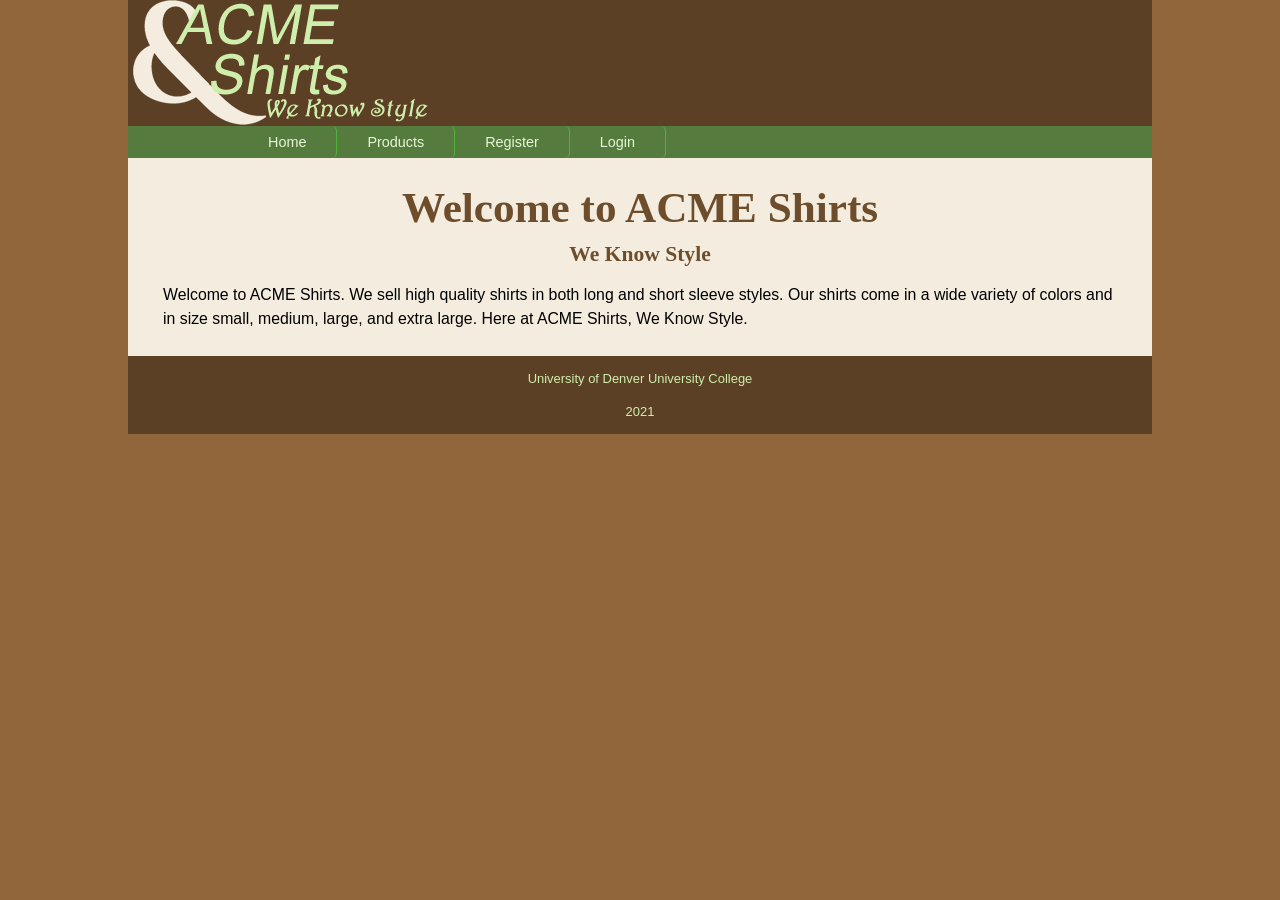
<file: index.html>
<!doctype html>
<!--
  File: index.html
  Author: ICT4305 As-provided
-->
<html lang="en">
<head>
    <meta charset="utf-8">
    <meta name="viewport" content="width=device-width, initial-scale=1">
    <title>ACME Shirts Home</title>
    <link href="css/acme_styles.css" rel="stylesheet" />
</head>

<body>
    <header>
       <!-- ACME logo image -->
       <img src="images/Acme_logo.png" alt="ACME Logo Image" />
    </header>

    <nav>                                     <!-- navigation links -->
        <ul>
	         <li><a href="index.html">Home</a></li>
	         <li><a href="products.html">Products</a></li>
	         <li><a href="register.html">Register</a></li>
            <li><a href="login.html">Login</a></li>
        </ul>
    </nav>

    <main>                                    <!-- page content -->
        <h1>Welcome to ACME Shirts</h1>
        <h2>We Know Style</h2>
        <p>Welcome to ACME Shirts. We sell high quality shirts in both long and short sleeve styles.
         Our shirts come in a wide variety of colors and in size small, medium, large,
         and extra large.
         Here at ACME Shirts, We Know Style.</p>
    </main>

    <footer>	                                <!-- footer content -->
	      <p>University of Denver University College</p>
	      <p>2021</p>
    </footer>
    
</body>
</html>
</file>
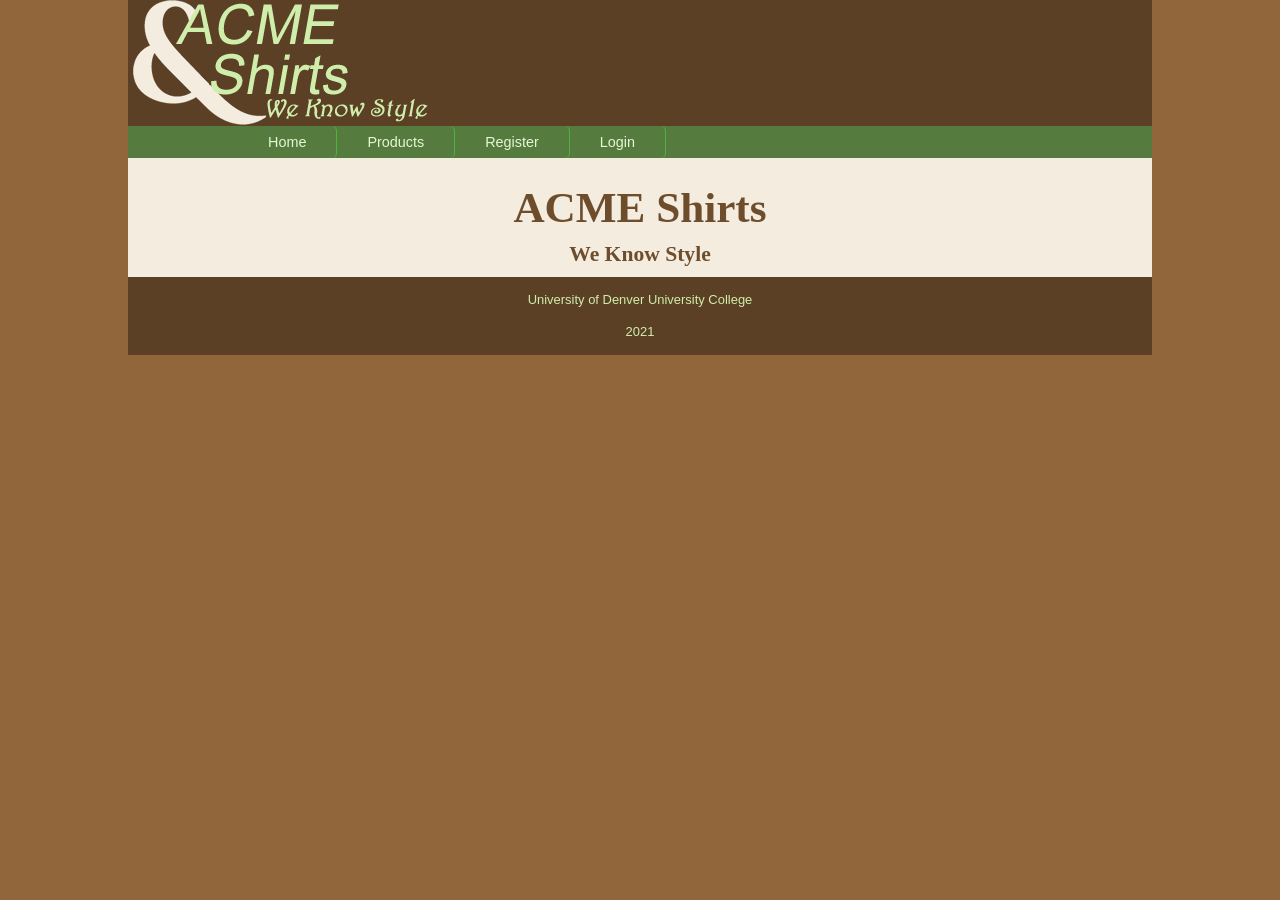
<file: cart.html>
<!doctype html>
<!--
   File: cart.html
   Author: ICT-4305 as-provided
-->
<html lang="en">
<head>
    <meta charset="utf-8">
    <meta name="viewport" content="width=device-width, initial-scale=1">
    <title>ACME Shirts Cart</title>

    <link href="css/acme_styles.css" rel="stylesheet" />     <!-- link to external css file -->
</head>

<body>
    <header>
       <!-- ACME logo image -->
        <img src="images/Acme_logo.png" alt="ACME Logo Image"/>
    </header>

    <nav>                    <!-- navigation links -->
        <ul>
	         <li><a href="index.html">Home</a></li>
	         <li><a href="products.html">Products</a></li>
	         <li><a href="register.html">Register</a></li>
            <li><a href="login.html">Login</a></li>
        </ul>
    </nav>

    <main>                    <!-- content area of web page -->
        <h1>ACME Shirts</h1>
        <h2>We Know Style</h2> <!-- ACME Shopping Cart Headings -->
        <div id="displayCart"></div>
       <!-- Shopping Cart contents -->
    </main>

    <footer>	           <!-- footer content -->
	     <p>University of Denver University College</p>
	     <p>2021</p>
    </footer>
<script src="./js/displayCartItems.js"></script>
<script src="./js/editCart.js"></script>
</body>
</html>
</file>
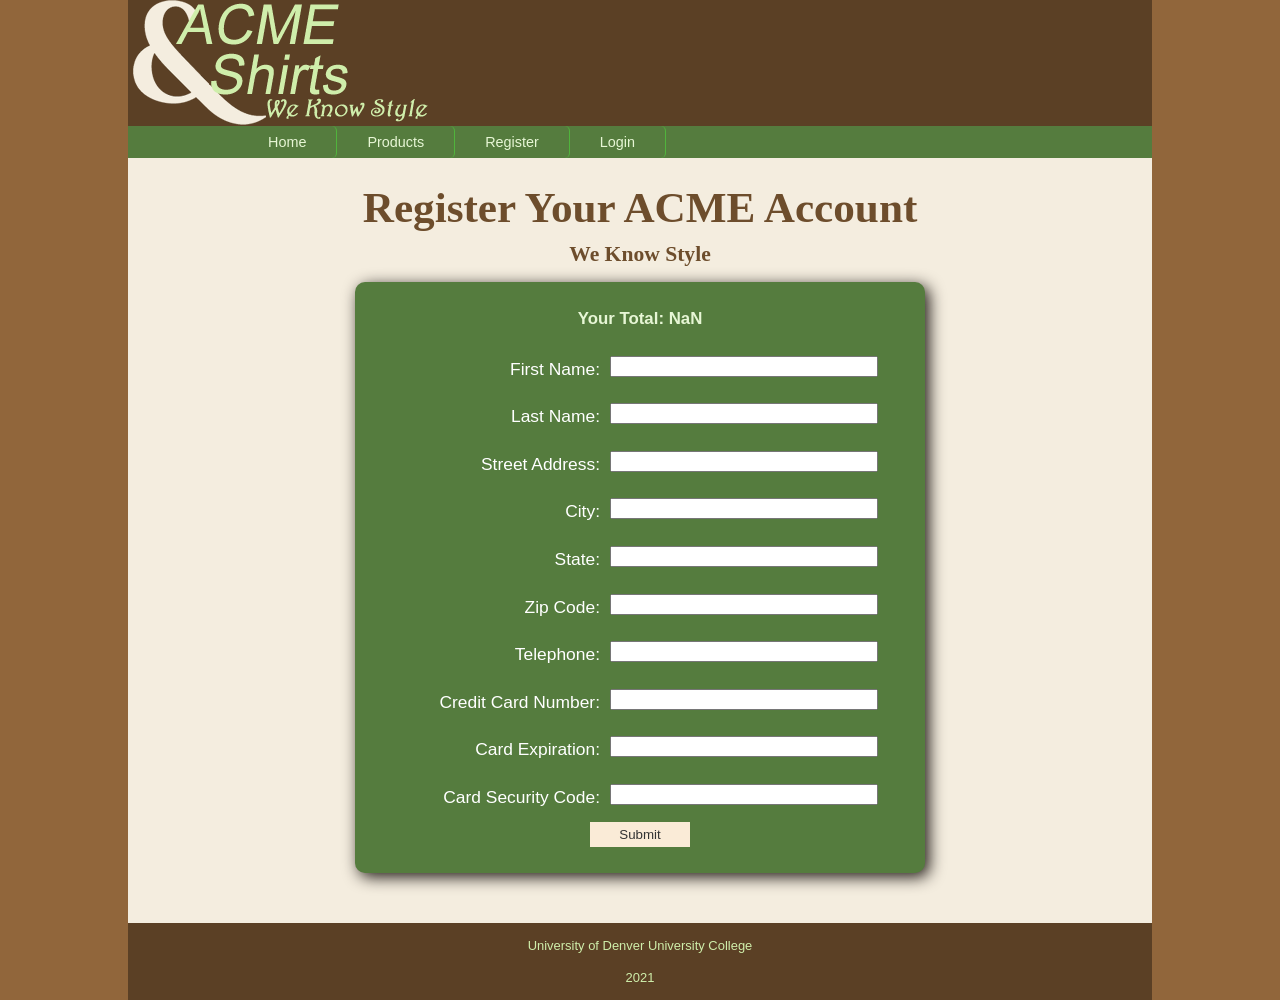
<file: checkout.html>
<!doctype html>
<!--
   File: checkout.html
   Author: ICT-4305 as-provided
-->
<html lang="en">
<head>
    <meta charset="utf-8">
    <meta name="viewport" content="width=device-width, initial-scale=1">
    <title>ACME Shirts Checkout</title>
    <link href="css/acme_styles.css" rel="stylesheet" />
</head>

<body>
    <header>
        <!-- ACME logo image -->
        <img src="images/Acme_logo.png" alt="ACME Logo Image" />
    </header>

    <nav>                                              <!-- navigation links -->
       <ul>
	       <li><a href="index.html">Home</a></li>
	       <li><a href="products.html">Products</a></li>
	       <li><a href="register.html">Register</a></li>
          <li><a href="login.html">Login</a></li>
       </ul>
    </nav>

    <main>                                             <!-- content area of web page -->
       <h1>Register Your ACME Account</h1>
       <h2>We Know Style</h2>

       <div id="formBox" class="regularBox">                    <!-- registration form -->
           <form id="registerForm" method="" action="">
	            <p>
		             <label for="firstName">First Name:</label>        <!-- customer first name -->
		             <input id="firstName" name="firstName" type="text" />
	            </p>
    	         <p>
		             <label for="lastName">Last Name:</label>          <!-- customer last name -->
		             <input id="lastName" name="lastName" type="text" />
	            </p>
	            <p>
		             <label for="address">Street Address:</label>      <!-- customer address -->
		             <input id="address" name="address" type="text" />
	            </p>
    		      <p>
		             <label for="city">City:</label>                   <!-- customer city -->
		             <input id="city" name="city" type="text" />
	            </p>
	            <p>
    		          <label for="state">State:</label>                <!-- customer state -->
		             <input id="state" name="state" type="text" />
	            </p>
  	            <p>
		             <label for="zipCode">Zip Code:</label>           <!-- customer zip code -->
		             <input id="zipCode" name="zipCode" type="text" />
	            </p>
     		      <p>
		             <label for="phone">Telephone:</label>            <!-- customer phone number -->
		             <input id="phone" name="phone" type="text" />
	            </p>
  	            <p>
		             <label for="creditCard">Credit Card Number:</label> <!-- customer credit card number-->
    		          <input id="creditCard" name="creditCard" type="text" />
	            </p>
 	            <p>
		             <label for="cardExpire">Card Expiration:</label>            <!-- customer credit card expiration date -->
		             <input id="cardExpire" name="cardExpire" type="text" />
	            </p>
		         <p>
  		             <label for="cardSecurity">Card Security Code:</label>  <!-- customer credit card security code -->
		             <input id="cardSecurity" name="cardSecurity" type="text" />
	            </p>
	            <p>
  		         <input type="button" value="Submit" class="submit" id="orderSubmit"/>         <!-- submit button for registration form -->
	            </p>
           </form>
       </div>
      </main>

      <footer>	                                                      	<!-- footer content -->
          <p>University of Denver University College</p>
          <p>2021</p>
      </footer>
      <!-- Any external script tags go here -->
	  <script src="./js/checkOut.js"></script>
</body>
</html>
</file>
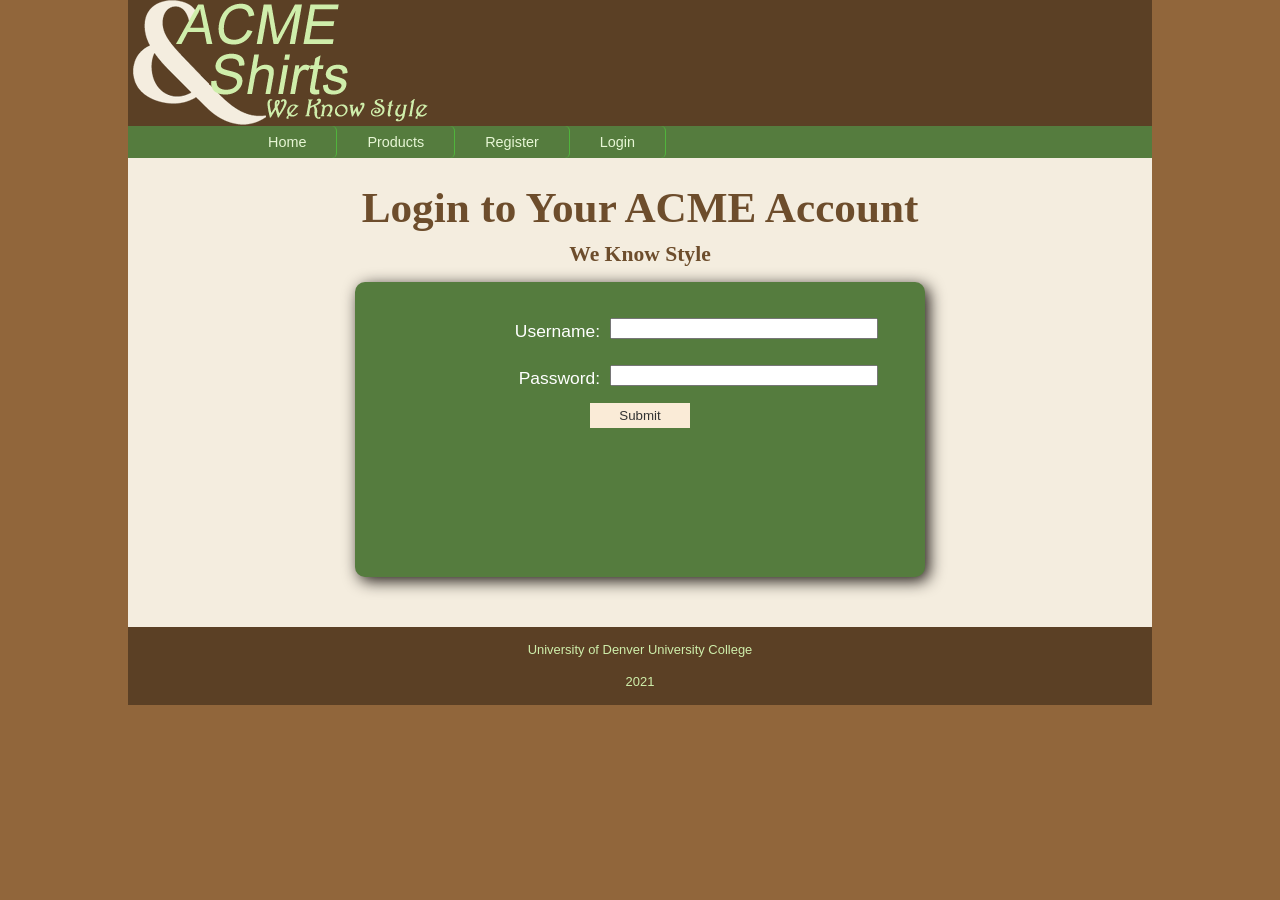
<file: login.html>
<!doctype html>
<!--
   File: login.html
   Author: ICT-4305 as-provided
-->
<html lang="en">
<head>
    <meta charset="utf-8"/>
    <meta name="viewport" content="width=device-width, initial-scale=1"/>
    <title>ACME Shirts Login</title>
    <link href="css/acme_styles.css" rel="stylesheet" />
</head>

<body>
    <header>
        <!-- ACME logo image -->
        <img src="images/Acme_logo.png" alt="ACME Logo Image" />
    </header>

    <nav>                                     <!-- navigation links -->
        <ul>
	         <li><a href="index.html">Home</a></li>
	         <li><a href="products.html">Products</a></li>
	         <li><a href="register.html">Register</a></li>
            <li><a href="login.html">Login</a></li>
        </ul>
    </nav>

    <main>                                    <!-- page content area -->
        <h1>Login to Your ACME Account</h1>
        <h2>We Know Style</h2>                  <!-- web page headings -->

        <div id="formBox" class="regularBox">
            <form id="loginForm" method="" action="">  <!-- login form -->
	             <p>
		              <label for="username">Username:</label> <!-- customer username -->
		              <input id="username" name="username" type="text" />
	             </p>
	             <p>
		              <label for="password">Password:</label> <!-- customer password -->
		              <input id="password" name="password" type="text" />
	             </p>
	             <p>
		              <input type="button" value="Submit" class="submit" />
	             </p>
            </form>
        </div>
    </main>

    <footer>	                                       <!-- footer content -->
	     <p>University of Denver University College</p>
	     <p>2021</p>
    </footer>

    <script src="./js/loginScript.js"></script>
</body>
</html>
</file>
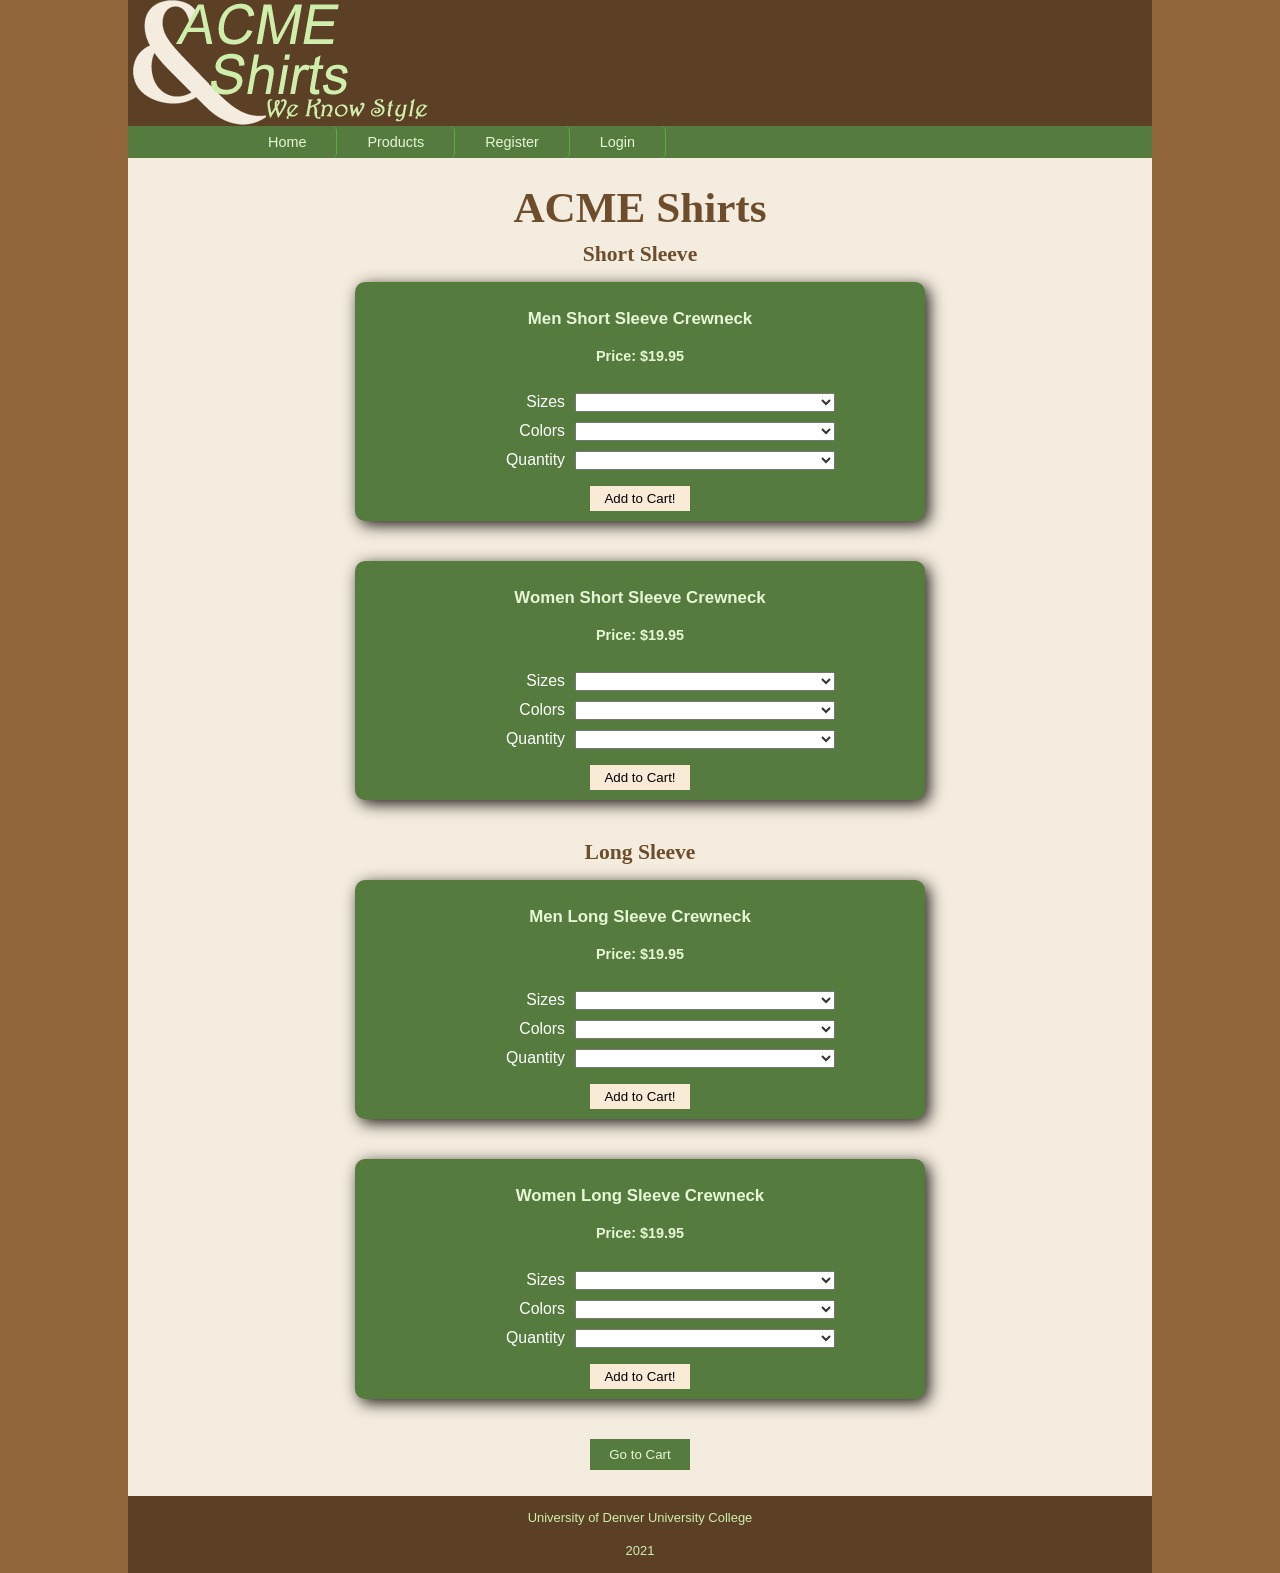
<file: products.html>
<!doctype html>
<!--
   File: products.html
   Author: ICT-4305 as-provided
-->
<html lang="en">
<head>
    <meta charset="utf-8" />
    <meta name="viewport" content="width=device-width, initial-scale=1" />
    <title>ACME Shirts Products</title>
    <link href="css/acme_styles.css" rel="stylesheet" />   <!-- link to external css file -->
</head>

<body>
    <header>
        <!-- ACME logo image -->
        <img src="images/Acme_logo.png" alt="ACME Logo Image" />
    </header>

    <nav>                                <!-- navigation links -->
        <ul>
            <li><a href="index.html">Home</a></li>
	         <li><a href="products.html">Products</a></li>
	         <li><a href="register.html">Register</a></li>
            <li><a href="login.html">Login</a></li>
        </ul>
    </nav>

    <main>                               <!-- content area of web page -->
        <h1>ACME Shirts</h1>
        <h2>Short Sleeve</h2>              <!-- ACME Shirts Headings -->
        <div  id="shortSleeveShirtList">
        </div>

        <h2>Long Sleeve</h2>
        <div  id="longSleeveShirtList">
        </div>
    </main>

    <footer>		                         <!-- footer content -->
	     <p>University of Denver University College</p>
	     <p>2021</p>
    </footer>
    <script src='./js/displayProducts.js'></script>
    <script src='./js/saveOrder.js'></script>
</body>
</html>
</file>
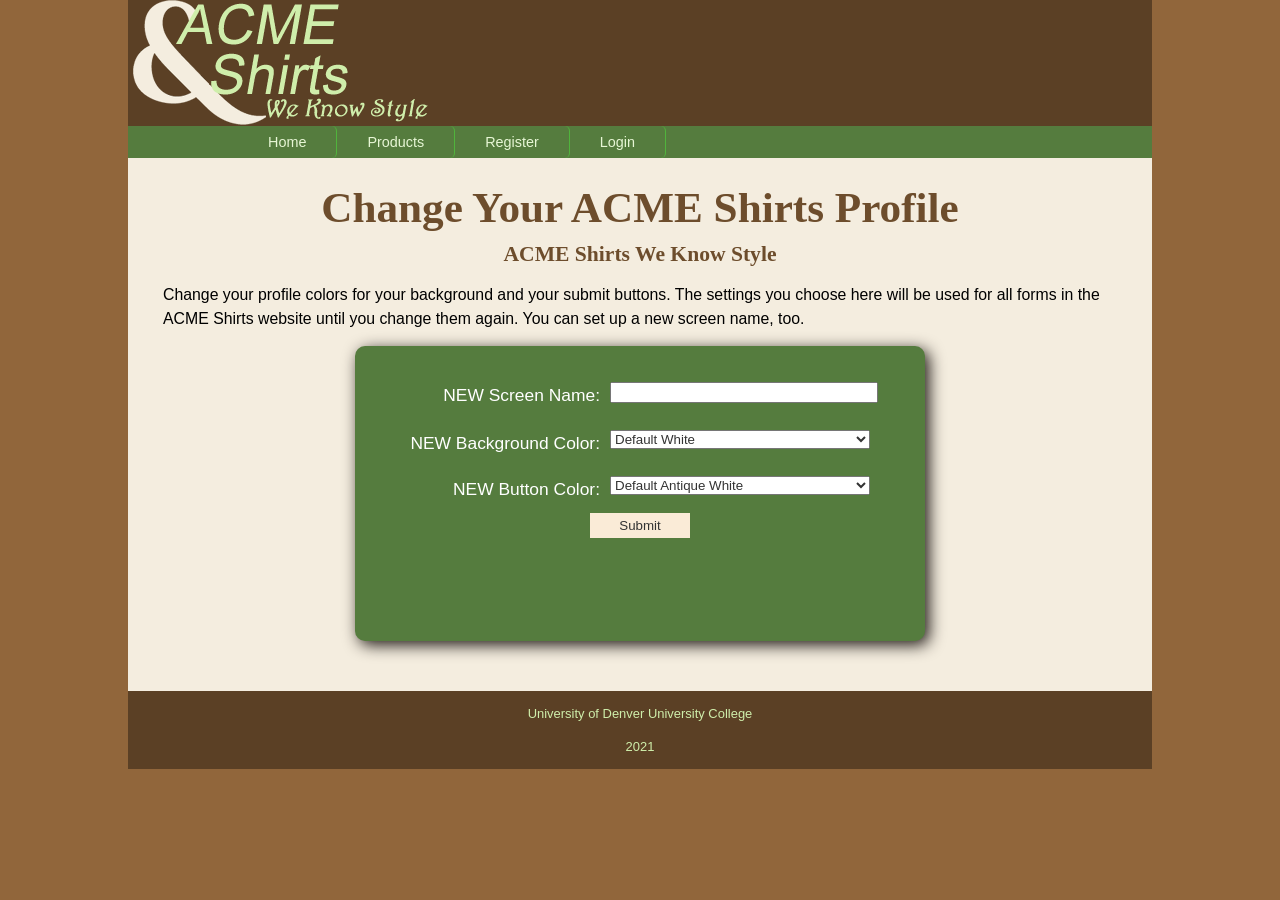
<file: profile.html>
<!doctype html>
<!--
   File: profile.html
   Author: ICT-4305 as-provided
-->
<html lang="en">
<head>
    <meta charset="utf-8" />
    <meta name="viewport" content="width=device-width, initial-scale=1" />
    <title>ACME Shirts Profile Settings</title>
    <link href="css/acme_styles.css" rel="stylesheet" />
</head>

<body>
    <header>
        <!-- ACME logo image -->
        <img src="images/Acme_logo.png" alt="ACME Logo Image" />
    </header>

    <nav>                       <!-- navigation links -->
        <ul>
	         <li><a href="index.html">Home</a></li>
	         <li><a href="products.html">Products</a></li>
	         <li><a href="register.html">Register</a></li>
            <li><a href="login.html">Login</a></li>
        </ul>
    </nav>

    <main>                      <!-- content area of web page -->
        <h1>Change Your ACME Shirts Profile</h1>
        <h2>ACME Shirts We Know Style</h2>
        <p>Change your profile colors for your background and your submit buttons.
        The settings you choose here will be used for all forms in the ACME Shirts website until you change them again.
        You can set up a new screen name, too.
        </p>

        <div id="formBox" class="regularBox">           <!-- registration form -->
            <form id="profileForm" method="" action="">
	             <p>
		              <label for="screenName">NEW Screen Name:</label>
		              <input id="screenName" name="screenName" type="text" />
	             </p>
		          <p>
                          <!-- drop down list of color options -->
                <label for="backgroundColor">NEW Background Color:</label>
                <select id="backgroundColor">
                    <option value="white">Default White</option>
	                <option value="red">Red</option>
                    <option value="green">Green</option>
                    <option value="blue">Blue</option>
                </select>
                </p>
		          <p>
                             <!-- drop down list of color options -->
		          <label for="buttonColors">NEW Button Color:</label>
                <select id="buttonColors">
                    <option value="white">Default Antique White</option>
	                <option value="red">Red</option>
                    <option value="green">Green</option>
                    <option value="blue">Blue</option>
                </select>
                </p>
		          <p>
		              <input type="button" value="Submit" class="submit">
	             </p>
            </form>
        </div>
    </main>

    <footer>	                             <!-- footer content -->
        <p>University of Denver University College</p>
        <p>2021</p>
    </footer>
    <!-- script tags go here -->
    <script src="./js/profileScript.js"></script>
</body>
</html>
</file>
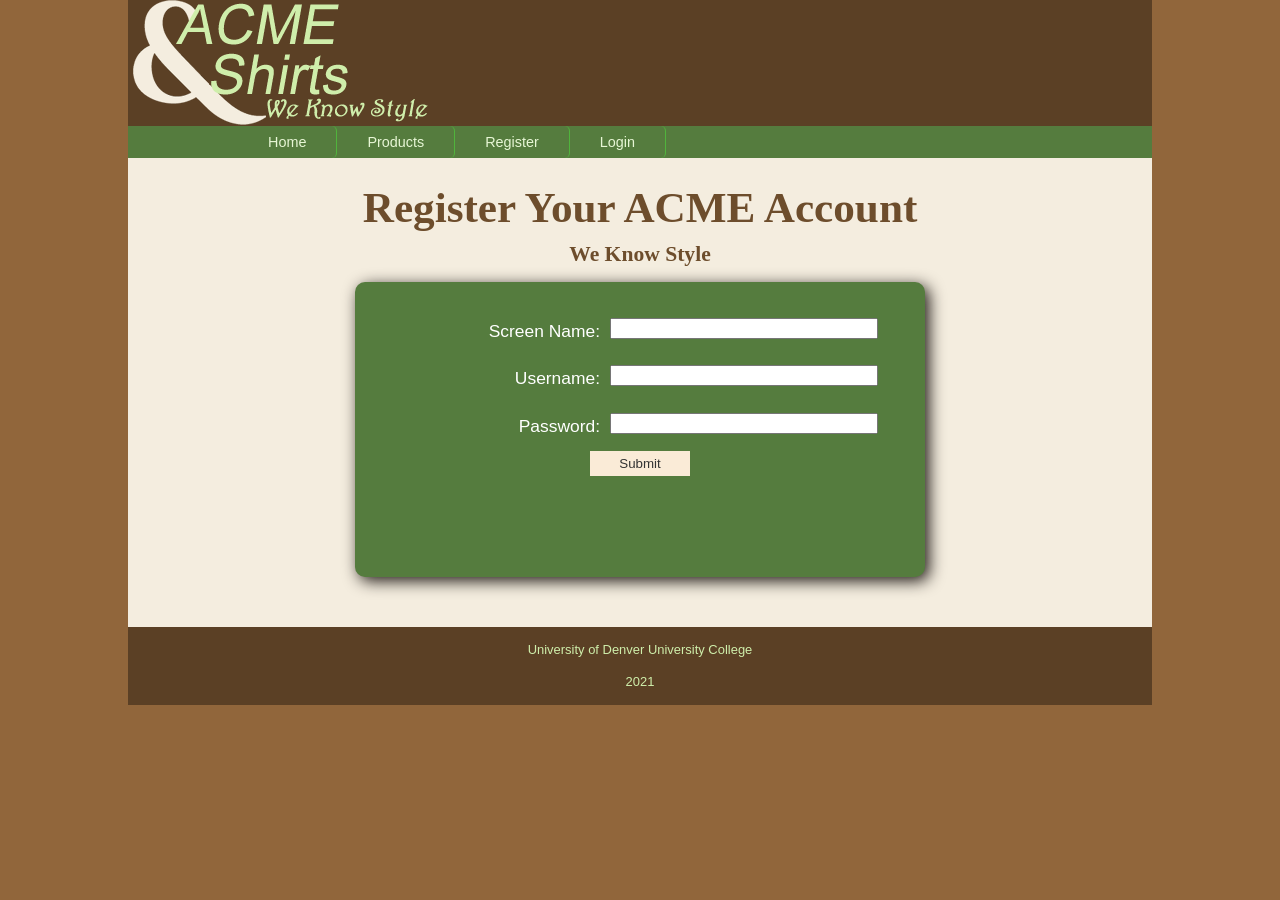
<file: register.html>
<!doctype html>
<!--
   File: register.html
   Author: ICT-4305 as-provided
-->
<html lang="en">
<head>
    <meta charset="utf-8" />
    <meta name="viewport" content="width=device-width, initial-scale=1" />
    <title>ACME Shirts Register</title>
    <link href="css/acme_styles.css" rel="stylesheet" />
</head>

<body>
    <header>
        <!-- ACME logo image -->
        <img src="images/Acme_logo.png" alt="ACME Logo Image" />
    </header>

    <nav>                                 <!-- navigation links -->
        <ul>
	         <li><a href="index.html">Home</a></li>
	         <li><a href="products.html">Products</a></li>
	         <li><a href="register.html">Register</a></li>
            <li><a href="login.html">Login</a></li>
        </ul>
    </nav>

    <main>                          <!-- content area of web page -->
        <h1>Register Your ACME Account</h1>
        <h2>We Know Style</h2>

        <div id="formBox" class="regularBox">      <!-- registration form -->
            <form id="registerForm" method="" action="" >
	             <p>
		              <label for="screenName">Screen Name:</label> <!-- new customer screen name -->
		              <input id="screenName" name="screenName" type="text" />
	             </p>
	             <p>
		              <label for="username">Username:</label>      <!-- new customer username -->
		              <input id="username" name="username" type="text" />
	             </p>
	             <p>
		              <label for="password">Password:</label>      <!-- new customer password -->
		              <input id="password" name="password" type="text">
	             </p>
	             <p>
		              <input type="button" value="Submit" class="submit" />
	             </p>
            </form>
        </div>
    </main>

    <footer>	                                           <!-- footer content -->
        <p>University of Denver University College</p>
        <p>2021</p>
    </footer>
    <!-- Any script tags go here -->
    <script src="./js/registrationScript.js"></script>
</body>
</html>
</file>
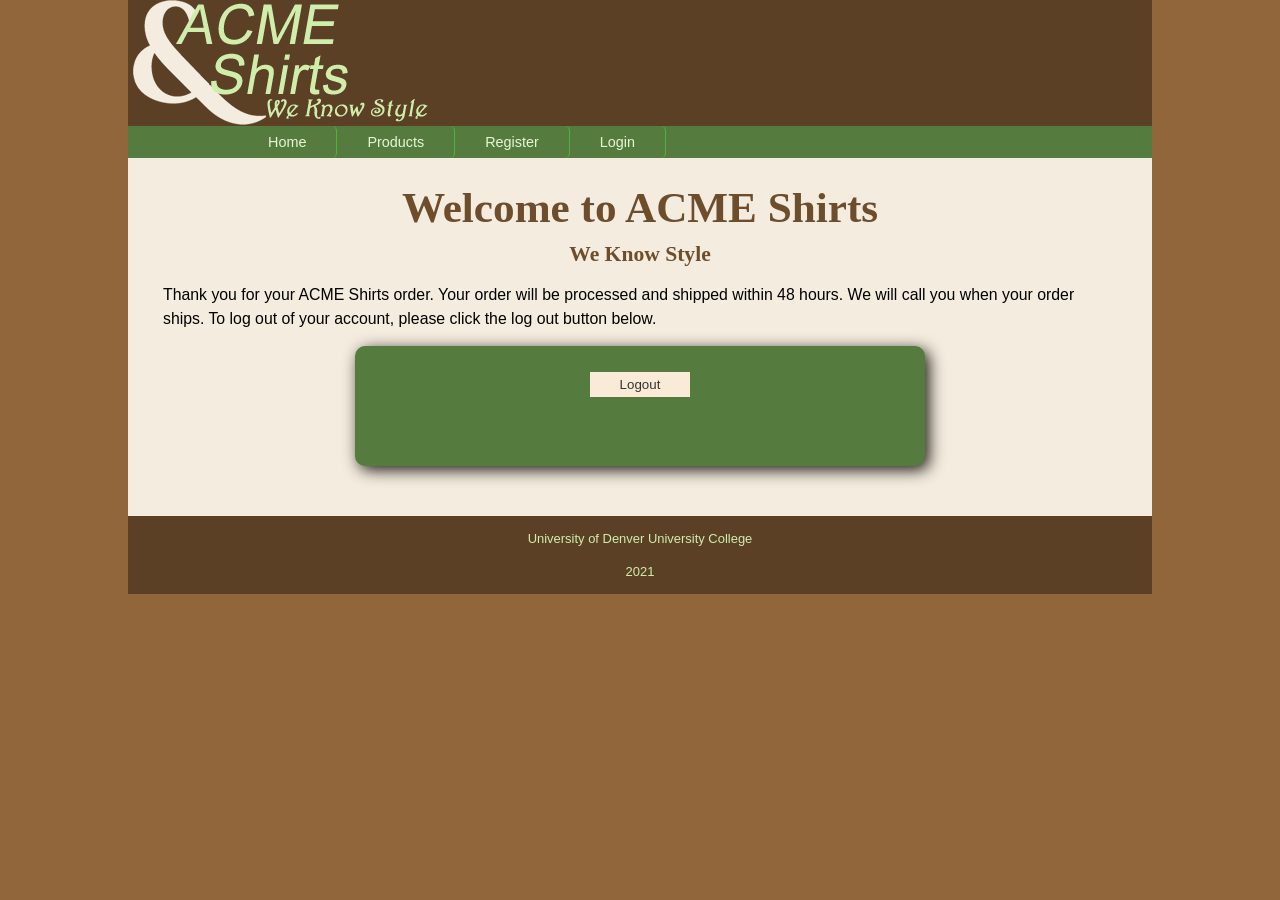
<file: thanks.html>
<!doctype html>
<!--
   File: thanks.html
   Author: ICT-4305 as-provided
-->
<html lang="en">
<head>
    <meta charset="utf-8" />
    <meta name="viewport" content="width=device-width, initial-scale=1" />
    <title>ACME Shirts Thank You</title>
    <link href="css/acme_styles.css" rel="stylesheet" />
</head>

<body>
    <header>
        <!-- ACME logo image -->
        <img src="images/Acme_logo.png" alt="ACME Logo Image" />
    </header>

    <nav>                                <!-- navigation links -->
        <ul>
	         <li><a href="index.html">Home</a></li>
	         <li><a href="products.html">Products</a></li>
	         <li><a href="register.html">Register</a></li>
            <li><a href="login.html">Login</a></li>
        </ul>
    </nav>

    <main>                              <!-- page content -->
        <h1>Welcome to ACME Shirts</h1>
        <h2>We Know Style</h2>
        <p>Thank you for your ACME Shirts order.
        Your order will be processed and shipped within 48 hours.
        We will call you when your order ships.
        To log out of your account, please click the log out button below.
        </p>

        <div id="formBox" class="smallBox">    <!-- logout form -->
            <form id="logoutForm" method="" action="">
	             <p>
		              <input type="button" value="Logout" class="submit" id="logoutButton"/>
	             </p>
            </form>
        </div>
    </main>

    <footer>	                                                   <!-- footer content -->
	     <p>University of Denver University College</p>
	     <p>2021</p>
    </footer>

    <!-- any script tags go here -->
    <script src="./js/logout.js"></script>
</body>
</html>
</file>
<file: css/acme_styles.css>
/*
 * File: drop-down-menu.css
 * Author: As-provided
*/
body {
  /* background style rules for web page body */
  width: 1024px;
  font-family: Helvetica, Arial, "sans-serif";
  font-size: 90%;
  margin: 0 auto;
  background-color: #91663b;
}

main {
  /* page content style rules */
  float: left;
  margin: 0 auto;
  padding-bottom: 10px;
  width: 100%;
  background-color: #f4eddf;
}

header {
  /* page header style rules */
  padding-left: 5px;
  background-color: #5b4025;
}

h1 {
  /* page heading 1 style rules */
  color: #6d4d2c;
  font-family: "Times New Roman", Times;
  margin: 10px auto;
  text-align: center;
  font-weight: bold;
  font-size: 3em;
  padding: 15px 0 0 0;
}

h2 {
  /* page heading 2 style rules */
  text-align: center;
  color: #6d4d2c;
  font-family: "Times New Roman", Times;
  margin: 0 auto;
  text-align: center;
  font-weight: bold;
}

h3,
h4 {
  color: #e7f6d5;
}

p {
  /* page paragraph style rules */
  padding-left: 35px;
  padding-right: 35px;
  line-height: 1.5;
  font-size: 110%;
}

ul {
  /* page navigation unordered list style rules */
  list-style-type: none;
  margin: -2px 0 0 0;
  padding: 0 0 0 110px;
  overflow: hidden;
  background-color: #557c3e;
}

li {
  /* page list element style rule */
  float: left;
}

li a {
  /* navigation list element style rules */
  display: inline-block;
  color: #e7f6d5;
  text-align: center;
  padding: 8px 30px;
  text-decoration: none;
  border-right: thin solid rgba(80, 180, 60, 1);
  border-radius: 5px;
}

li a:hover {
  /* navigation hover style rules */
  background-color: #cfe8cc;
  color: #557c3e;
}

footer {
  /* page footer style rules */
  clear: both;
  float: left;
  padding: 0px;
  margin: 0px;
  background-color: #5b4025;
  width: 1024px;
  max-height: 3%;
  overflow: auto;
  position: relative;
  bottom: 0;
}

footer p {
  /* footer paragraph style rules */
  color: #cfeeab;
  padding-top: 0px;
  text-align: center;
  font-size: 90%;
}

#formBox,
.formBox {
  /* web page forms style rules */
  margin-left: auto;
  margin-right: auto;
  margin-top: 15px;
  margin-bottom: 40px;
  width: 550px;
  padding: 10px;
  background-color: #557c3e;
  border-radius: 10px;
  box-shadow: 4px 4px 16px 0 #1d1713;
}

label {
  /* web page form labels style rules */
  display: block;
  float: left;
  width: 200px;
  color: #ffffff;
  text-align: right;
  padding-right: 10px;
  font-size: 110%;
  font-weight: 300;
  margin-top: 10px;
}

input,
select {
  /* input and select form style rules */
  width: 260px;
  font-family: Arial;
  color: #333333;
  font-weight: 500;
  margin-top: 10px;
}

.submit {
  /* submit button style rules */
  display: block;
  margin: 0 auto;
  margin-top: 1rem;
  width: 100px;
  background-color: #faebd7;
  border: thin;
  padding: 5px 10px;
}

.cartButton {
  width: 70px;
  background-color: #557c3e;
  color: #e7f6d5;
  border: thin solid #557c3e;
  padding: 5px 7px;
}

.cartButton:hover {
  background-color: #cfe8cc;
  color: #557c3e;
}

.actionButton {
  display: block;
  margin: 1rem auto;
  width: 100px;
  background-color: #557c3e;
  color: #e7f6d5;
  border: thin solid #557c3e;
  padding: 7px 10px;
}

.actionButton:hover {
  background-color: #cfe8cc;
  color: #557c3e;
}

/* For instructions embedded in a page */
.instruction {
  color: red;
  font-weight: bold;
}

/* Logout form box has a different min-height */
.regularBox {
  min-height: 275px;
}

.smallBox {
  min-height: 100px;
}

.displayTitle,
.displayPrice,
.inform,
.pleaseLogin,
.invalid {
  text-align: center;
}

td {
  /* border: 1px solid red; */
  padding-top: 1rem;
  width: 12.5%;
  text-align: right;
}

.cellOne {
  width: 25%;
  text-align: left;
}

th {
  text-align: right;
}

table {
  margin: 1.5rem auto;
}

.finalPrice {
  text-align: center;
  color: #e7f6d5;
}
</file>
